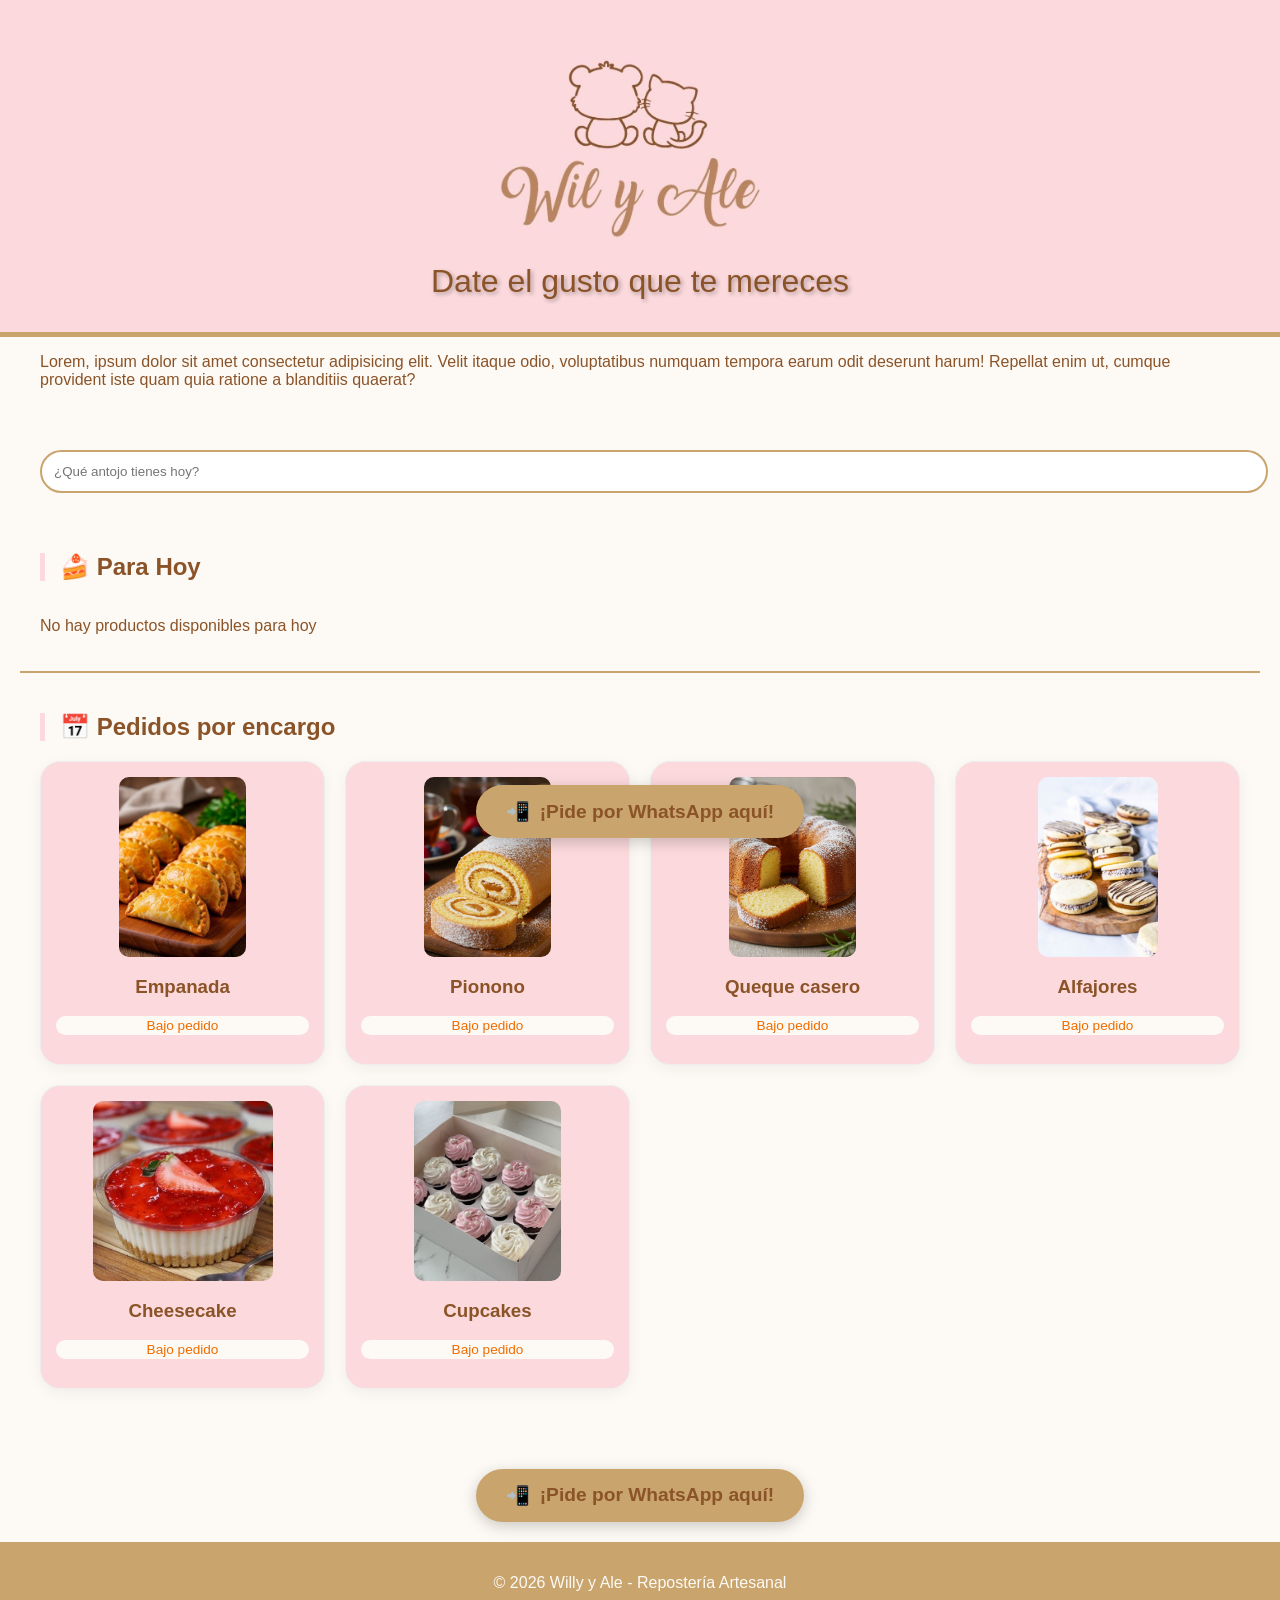
<file: index.html>
<!DOCTYPE html>
<html lang="es">
<head>
    <meta charset="UTF-8">
    <meta name="viewport" content="width=device-width, initial-scale=1.0">
    <title>Willy y Ale | Repostería Artesanal</title>
    <meta name="description" content="Willy y Ale - Repostería artesanal en Tacna. Tortas personalizadas, empanadas y bocaditos listos para hoy o bajo pedido.">    <link rel="stylesheet" href="style.css">
    <meta name="keywords" content="repostería, pastelería Tacna, tortas personalizadas, bocaditos, empanadas, Willy y Ale">
    <meta name="author" content="Willy y Ale">

    <meta property="og:title" content="Willy y Ale | Repostería en Tacna - Postres en Gregorio Albarracín">
    <meta property="og:description" content="¡Mira lo que tenemos horneado para hoy! Haz tu pedido de tortas y bocaditos aquí.">
    <meta property="og:image" content="im/logo1.jpg"> <meta property="og:type" content="website">

    <link rel="icon" href="img/favicon.ico" type="image/x-icon">
</head>
<body>
<div class="recorrido-boton">
    <section id="whatsapp-section" class="sticky">
        <a href="https://wa.me/977797940?text=Hola!%20Vi%20tu%20catálogo%20y%20me%20gustaría%20hacer%20un%20pedido" 
        class="btn-whatsapp" 
        target="_blank">
            <span class="icono-wa">📲</span> 
            ¡Pide por WhatsApp aquí!
        </a>
    </section>
    <header>
        <div class="logo-placeholder">
            <img src="img/logo1.jpg" alt="Logo Willy y Ale" onerror="this.style.display='none'">
        </div>
        <h1 hidden>Wil y Ale</h1>
        <p>Date el gusto que te mereces</p>
    </header>
    <main class="container">
        <p>Lorem, ipsum dolor sit amet consectetur adipisicing elit. Velit itaque odio, voluptatibus numquam tempora earum odit deserunt harum! Repellat enim ut, cumque provident iste quam quia ratione a blanditiis quaerat?</p>
    </main>
    <section>
        <input type="text" id="buscador" placeholder="¿Qué antojo tienes hoy?">
    </section>
    <section id="hoy-seccion" class="borde-bajo">
        <h2 class="seccion-titulo" id="para-hoy-titulo">🍰 Para Hoy</h2>
        <div class="catalogo-grid" id="grid-hoy">
        </div>
    </section>
    <section id="pedidos-seccion">
        <h2 class="seccion-titulo" id="pedidos-titulo">📅 Pedidos por encargo</h2>
        <div class="catalogo-grid" id="grid-pedidos">
        </div>
    </section>
    <section id="whatsapp-section">
        <a href="https://wa.me/977797940?text=Hola!%20Vi%20tu%20catálogo%20y%20me%20gustaría%20hacer%20un%20pedido" 
        class="btn-whatsapp" 
        target="_blank">
            <span class="icono-wa">📲</span> 
            ¡Pide por WhatsApp aquí!
        </a>
    </section>
    <!-- <section id="carrusel">
    </section> -->    
</div>
<!-- <section>
    <p>Lorem, ipsum dolor sit amet consectetur adipisicing elit. Nisi sunt ipsa asperiores nemo, doloremque earum consequuntur tempora quidem nesciunt, quas culpa magnam reprehenderit soluta. Esse optio totam impedit voluptatum? Suscipit?</p>
    <p>Lorem, ipsum dolor sit amet consectetur adipisicing elit. Nisi sunt ipsa asperiores nemo, doloremque earum consequuntur tempora quidem nesciunt, quas culpa magnam reprehenderit soluta. Esse optio totam impedit voluptatum? Suscipit?</p>
    <p>Lorem, ipsum dolor sit amet consectetur adipisicing elit. Nisi sunt ipsa asperiores nemo, doloremque earum consequuntur tempora quidem nesciunt, quas culpa magnam reprehenderit soluta. Esse optio totam impedit voluptatum? Suscipit?</p>
    <p>Lorem, ipsum dolor sit amet consectetur adipisicing elit. Nisi sunt ipsa asperiores nemo, doloremque earum consequuntur tempora quidem nesciunt, quas culpa magnam reprehenderit soluta. Esse optio totam impedit voluptatum? Suscipit?</p>
    <p>Lorem, ipsum dolor sit amet consectetur adipisicing elit. Nisi sunt ipsa asperiores nemo, doloremque earum consequuntur tempora quidem nesciunt, quas culpa magnam reprehenderit soluta. Esse optio totam impedit voluptatum? Suscipit?</p>
    <p>Lorem, ipsum dolor sit amet consectetur adipisicing elit. Nisi sunt ipsa asperiores nemo, doloremque earum consequuntur tempora quidem nesciunt, quas culpa magnam reprehenderit soluta. Esse optio totam impedit voluptatum? Suscipit?</p>
</section> -->
<footer >
    <div class="container">
        <!-- TODO: cuando hayan los servicios, habilitar -->
        <!-- <div class="enlaces-locales">
            <h3>Nuestros Servicios en Tacna:</h3>
            <ul>
                <li><a href="tortas-cono-sur.html">Tortas en Cono Sur</a></li>
                <li><a href="#pedidos-seccion">Bocaditos para eventos</a></li>
                <li><a href="https://maps.google.com/..." target="_blank">Repostería cerca de Habitat y Millard Fuller</a></li>
            </ul>
        </div> -->
        <p>&copy; 2026 Willy y Ale - Repostería Artesanal</p>
    </div>
</footer>
    <script type="module" src="script.js"></script>
</body>
</html>
</file>
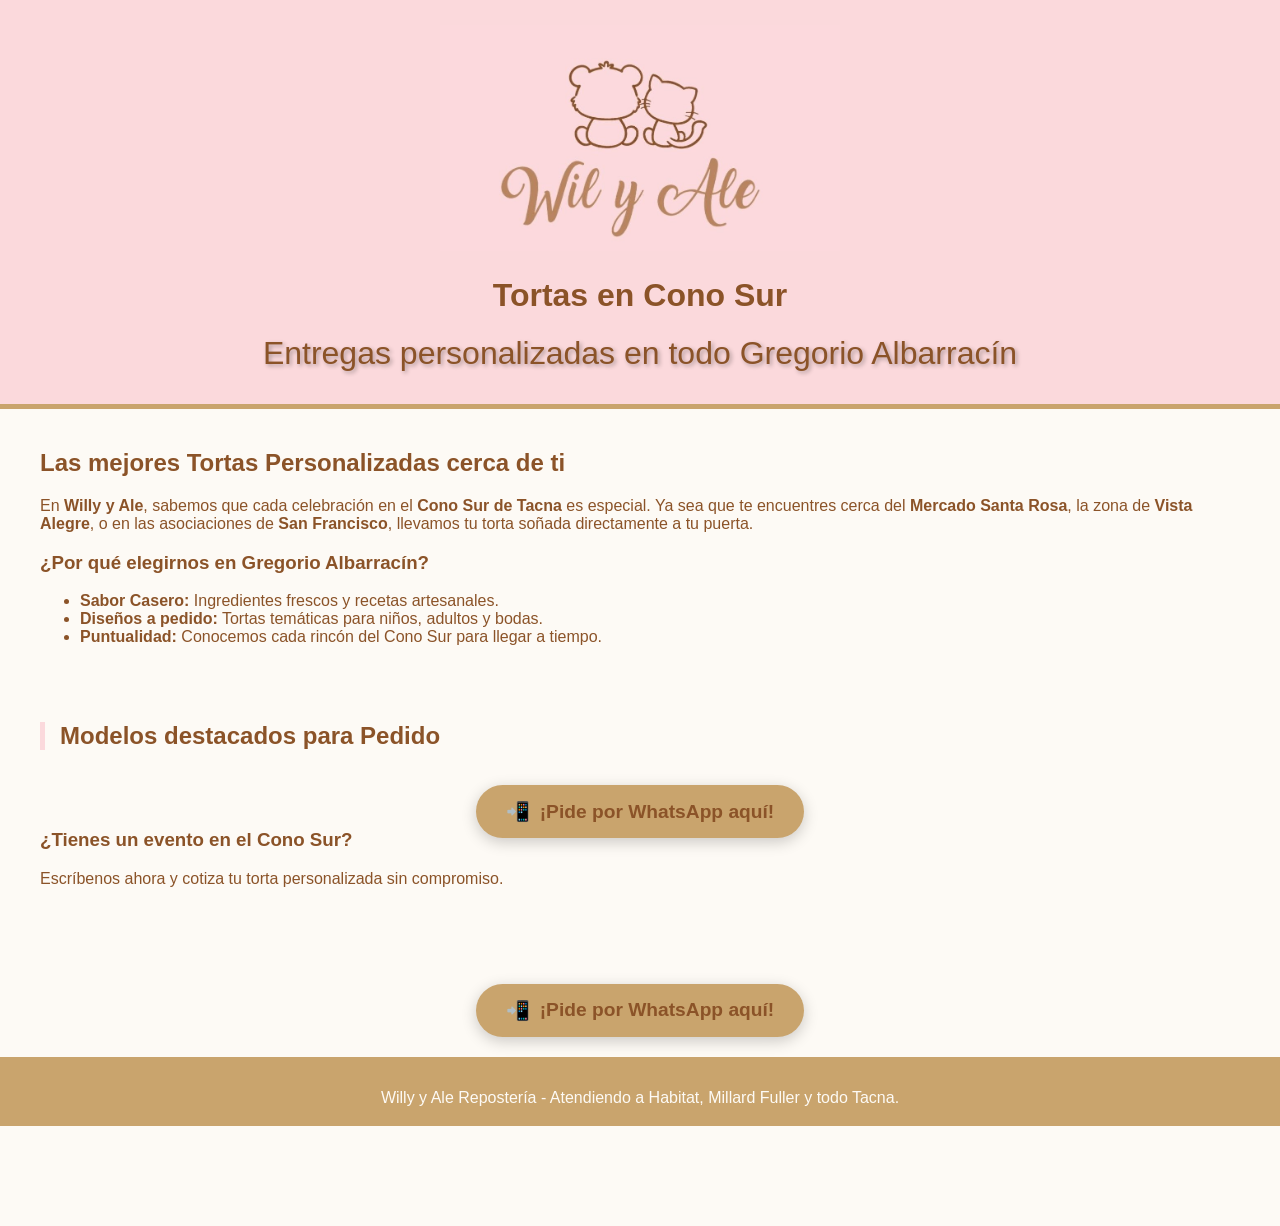
<file: tortas.html>
<!DOCTYPE html>
<html lang="es">
<head>
    <meta charset="UTF-8">
    <meta name="viewport" content="width=device-width, initial-scale=1.0">
    <title>Tortas Personalizadas en Cono Sur Tacna | Willy y Ale</title>
    <meta name="description" content="¿Buscas tortas en Cono Sur? En Willy y Ale creamos tortas personalizadas para cumpleaños y eventos en Gregorio Albarracín. ¡Pedidos por WhatsApp!">
    <link rel="stylesheet" href="style.css">
</head>
<body>
<div class="recorrido-boton">

    <section id="whatsapp-section" class="sticky">
        <a href="https://wa.me/977797940?text=Hola!%20Vi%20tu%20catálogo%20y%20me%20gustaría%20hacer%20un%20pedido" 
        class="btn-whatsapp" 
        target="_blank">
            <span class="icono-wa">📲</span> 
            ¡Pide por WhatsApp aquí!
        </a>
    </section>
    <header>
        <div class="logo-placeholder">
            <img src="img/logo1.jpg" alt="Logo Willy y Ale" onerror="this.style.display='none'">
        </div>
        <h1>Tortas en Cono Sur</h1>
        <p>Entregas personalizadas en todo Gregorio Albarracín</p>
    </header>

    <main class="seccion-seo">
        <section class="contenido-texto">
            <h2>Las mejores Tortas Personalizadas cerca de ti</h2>
            <p>
                En <strong>Willy y Ale</strong>, sabemos que cada celebración en el <strong>Cono Sur de Tacna</strong> es especial. 
                Ya sea que te encuentres cerca del <strong>Mercado Santa Rosa</strong>, la zona de <strong>Vista Alegre</strong>, 
                o en las asociaciones de <strong>San Francisco</strong>, llevamos tu torta soñada directamente a tu puerta.
            </p>
            
            <div class="puntos-clave">
                <h3>¿Por qué elegirnos en Gregorio Albarracín?</h3>
                <ul>
                    <li><strong>Sabor Casero:</strong> Ingredientes frescos y recetas artesanales.</li>
                    <li><strong>Diseños a pedido:</strong> Tortas temáticas para niños, adultos y bodas.</li>
                    <li><strong>Puntualidad:</strong> Conocemos cada rincón del Cono Sur para llegar a tiempo.</li>
                </ul>
            </div>
        </section>

        <section>
            <h2 class="seccion-titulo">Modelos destacados para Pedido</h2>
            <div class="catalogo-grid" id="grid-pedidos-tortas">
                </div>
        </section>

        <section class="cta-final">
            <h3>¿Tienes un evento en el Cono Sur?</h3>
            <p>Escríbenos ahora y cotiza tu torta personalizada sin compromiso.</p>
        </section>
        <section id="whatsapp-section">
            <a href="https://wa.me/977797940?text=Hola!%20Vi%20tu%20catálogo%20y%20me%20gustaría%20hacer%20un%20pedido" 
            class="btn-whatsapp" 
            target="_blank">
                <span class="icono-wa">📲</span> 
                ¡Pide por WhatsApp aquí!
            </a>
        </section>
</div>
    </main>

    <footer>
        <p>Willy y Ale Repostería - Atendiendo a Habitat, Millard Fuller y todo Tacna.</p>
    </footer>
</body>
</html>
</file>
<file: style.css>
:root {
    --rosa: #fbd9dc;
    --marron: #8b5328;
    --crema: #fdfaf5;
    --dorado: #c9a46d;
}

body{
    font-family: 'Segoe UI', Tahoma, Geneva, Verdana, sans-serif;
    /* background: linear-gradient(135deg, var(--rosa), var(--crema), var(--rosa));*/
    background: var(--crema);
    color: var(--marron);
    margin: 0;
}
.container{
    max-width: 1200px;
    margin: auto;
    padding: 0 20px;
}
/* h1,h2,h3 {
    color: var(--marron);
    margin-top: 0;
} */
header {
    background-color: var(--rosa);
    background-size: contain;
    background-position: center;
    padding: 2rem;
    text-align: center;
    border-bottom: 5px solid var(--dorado);    
}
header p {
    font-size: min(2rem, 6vw);
    text-shadow: 2px 2px 4px rgba(0,0,0,0.3);
    margin: 0.5rem 0 0;
    color: var(--marron);
}

.logo-placeholder {
    width: min(400px, 100%);
    height: auto;
    margin: 0 auto;
    border: none;
    font-weight: bold;
    color: var(--marron);
    overflow: hidden;
}

.logo-placeholder img { width: 100%; height: auto; }

/* h1 { font-family: 'Brush Script MT', cursive; font-size: 3rem; margin: 0; color: var(--text); }
 */
/* Secciones */
section { 
    padding: 20px; 
    max-width: 1200px;
    margin: auto;
}
.borde-bajo{
    border-bottom: 2px solid var(--dorado);    
}

h2.seccion-titulo {
    border-left: 5px solid var(--rosa);
    padding-left: 15px;
    color: var(--marron);
}

/* Grid de Productos */
.catalogo-grid {
    display: grid;
    grid-template-columns: repeat(auto-fill, minmax(250px, 1fr));
    gap: 20px;
}

.producto-card {
    background: var(--rosa);
    border-radius: 20px;
    padding: 15px;
    box-shadow: 0 4px 15px rgba(0,0,0,0.05);
    text-align: center;
    transition: transform 0.3s;
    border: 1px solid #eee;
}

.producto-card:hover { transform: translateY(-5px); }

.imagen-contenedor, .boton-carrusel{
    background-color: var(--rosa);
    height: 180px;
    border-radius: 15px;
    margin-bottom: 10px;
    display: flex;
    align-items: center;
    justify-content: center;
}

.imagen-contenedor img, .boton-carrusel{ max-height: 100%; border-radius: 10px; }
.boton-carrusel {
    display: flex;
    background-color: var(--celeste);
    color: white;
    margin-top: auto;
    margin-bottom: auto;
    font-weight: bold;
    min-width: 40px;
    border-radius: 20px;
    cursor: pointer;
    user-select: none;
}

.precio-tag {
    background-color: var(--rosa);
    color: white;
    font-weight: bold;
    padding: 5px 15px;
    border-radius: 20px;
    display: inline-block;
}

.stock-hoy {
    font-size: 0.85rem;
    color: #2e7d32;
    background: #e8f5e9;
    padding: 2px 10px;
    border-radius: 10px;
}
.stock-hoy.bajo-pedido{
    background: var(--crema); 
    color:#ef6c00;
}

#carrusel{
    display: flex;
    justify-content: center;
    gap: 15px;
    padding-bottom: 10px;
}
/* Filtros */
#buscador {
    width: 100%;
    padding: 12px;
    border-radius: 25px;
    border: 2px solid var(--dorado);
    margin-top:25px;
    margin-bottom: 0px;
}
/* Whatsapp  */
#whatsapp-section {
    display: flex;
    justify-content: center;
    margin: auto;
    margin-top: 40px;
}
.btn-whatsapp {
    background-color: var(--dorado); /* Color oficial de WhatsApp */
    color: var(--marron);
    padding: 15px 30px;
    border-radius: 50px;
    text-decoration: none;
    font-weight: bold;
    font-size: clamp(14px, 4vw, 1.2rem);
    box-shadow: 0 4px 15px rgba(0,0,0,0.2);
    transition: transform 0.3s ease, background-color 0.3s ease;
    display: flex;
    align-items: center;
    gap: 10px;
}
.btn-whatsapp:hover {
    background-color: #25D366;
    color: var(--crema);
    transform: scale(1.05); /* Se ag;randa un poquito al pasar el mouse */
}

/* @media (max-width: 768px) { */
    #whatsapp-section {
        position: sticky;
        top: 85vh;
        right: auto;
        z-index: 1000;
        pointer-events: none;
    }
    .btn-whatsapp{
        pointer-events: auto;
    }
    .recorrido-boton{
        position: relative; /* No ocupa espacio real para no empujar el diseño */
        margin-top: -140px; /* Lo subimos para que no deje un hueco blanco gigante */
         /* Un poco de espacio debajo para que no quede pegado al siguiente contenido */
    }
    
/* } */
/*@media (min-width: 768px) {
    .stycky{
        display: none;
    }
}*/
footer{
    background-color: var(--dorado);
    color: var(--crema);
    text-decoration: none;
    padding: 1rem 0 0.2rem 0;

}
footer p{
    text-align: center;
}
/* !Por ahora no hace nada, per no borrar los footer */
footer a{
    font-size: 0.8rem;
    color: var(--crema);
    text-decoration: none;
    font-weight: bold;
}
footer li{
    list-style: none;
    margin: 10px 0;
}
</file>
